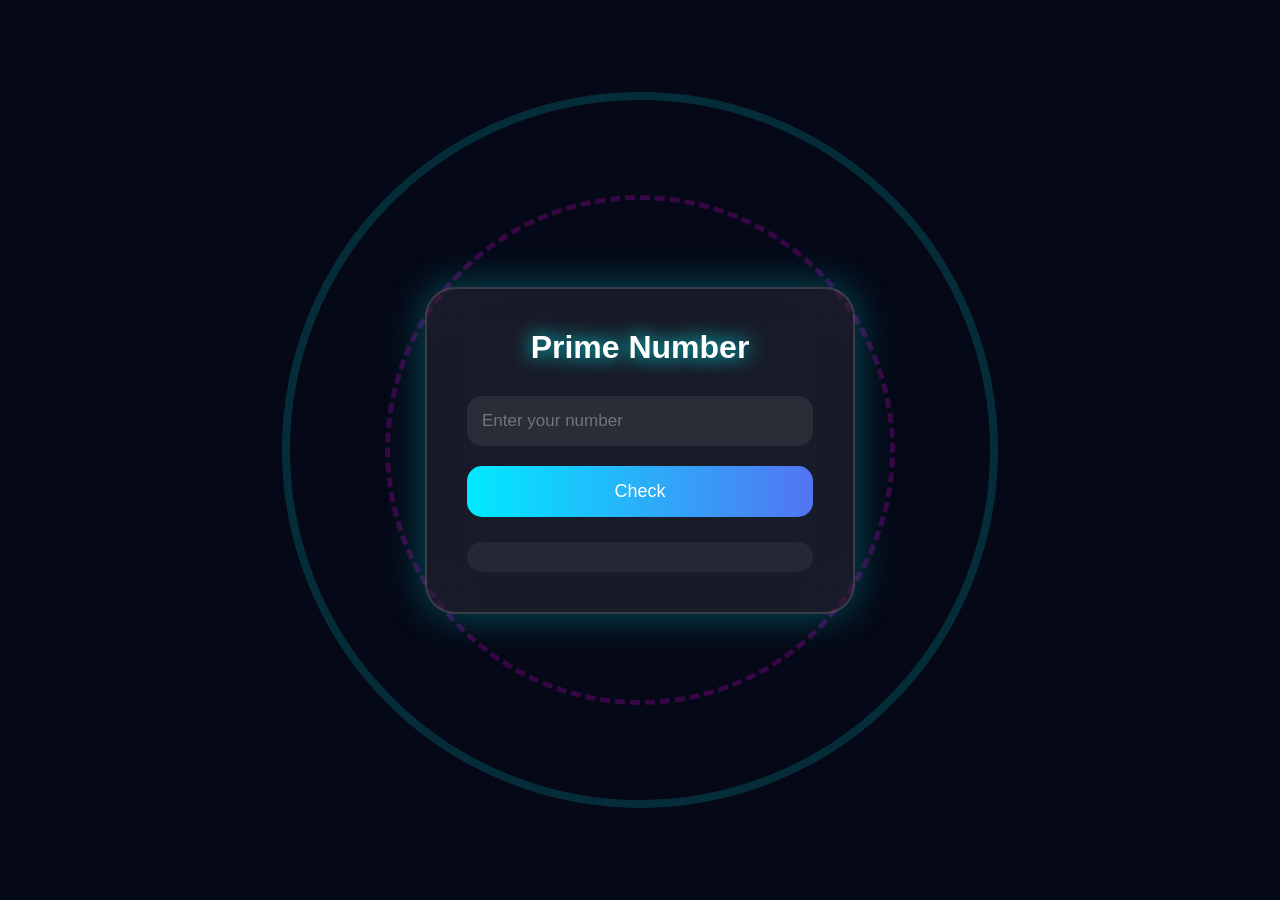
<file: 02_prime_number/index.html>
<!DOCTYPE html>
<html lang="en">
<head>
    <meta charset="UTF-8">
    <meta name="viewport" content="width=device-width, initial-scale=1.0">
    <title>Prime Number</title>
    <link rel="stylesheet" href="style.css">
</head>
<body>
    

    <div class="container">

        <form action="" id="form">

            <h1>Prime Number</h1>

            <input type="number" id="num" placeholder="Enter your number">
        
        
            <button type="submit">Check</button>

            <div id="result"></div>
        </form>
    </div>
<script src="./script.js"></script>
</body>
</html>
</file>
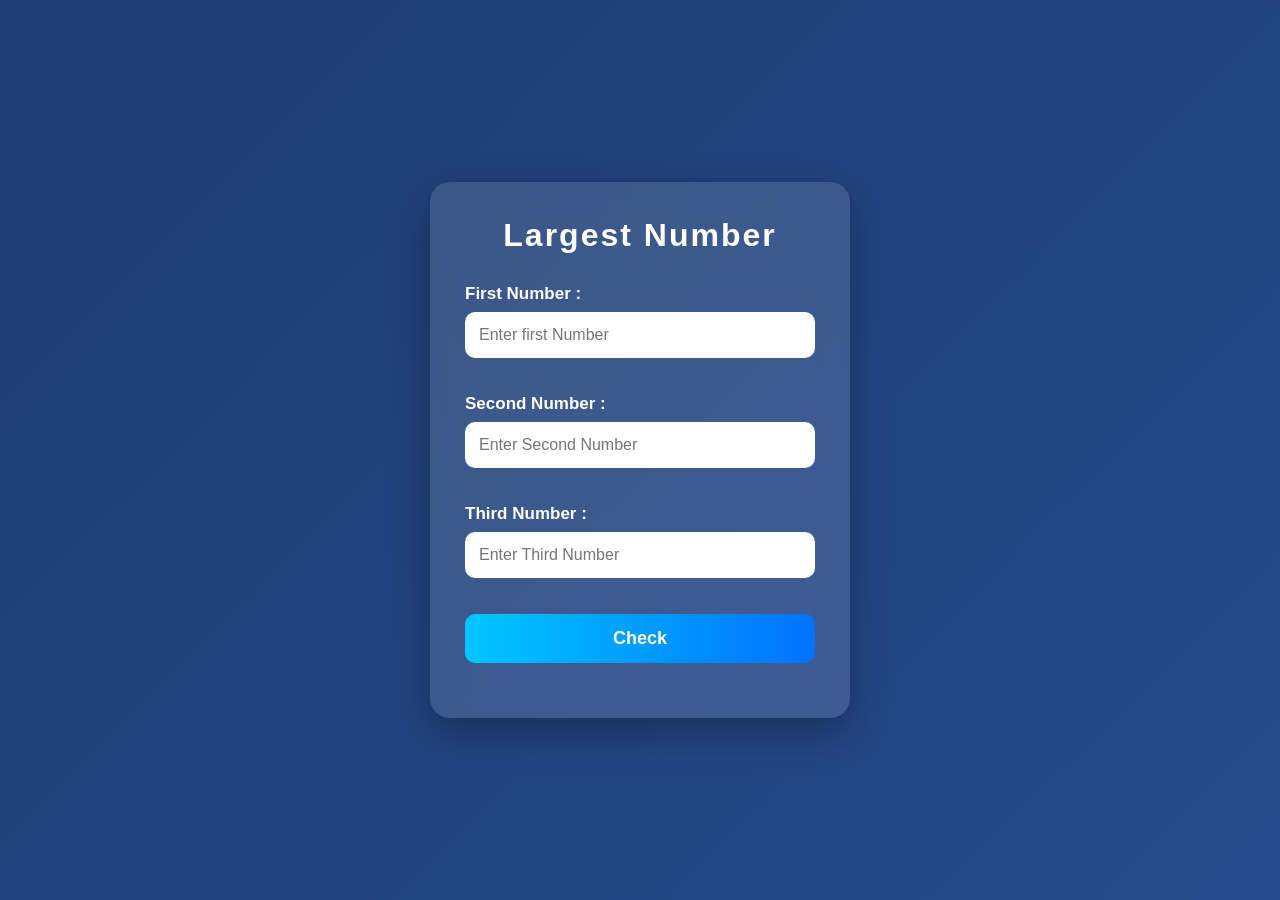
<file: 03_largest_number/index.html>
<!DOCTYPE html>
<html lang="en">
<head>
    <meta charset="UTF-8">
    <meta name="viewport" content="width=device-width, initial-scale=1.0">
    <title>Largest Number</title>
    <link rel="stylesheet" href="style.css">
</head>
<body>

    <div class="container">

        <div class="main_form">

            
            <h1>Largest Number</h1>


            <form id="form">

                <div class="form_type">

                    <label for="" class="start_number">First Number :</label>

                    <input type="number" id="firstNumber" placeholder="Enter first Number" class="form_type" required>

                </div>

             
                <div class="form_type">

                    <label for="" class="Second_number">Second Number :</label>

                    <input type="number" id="secondNumber" placeholder="Enter Second Number" class="form_type" required>
                </div>

                <div class="form_type">


                    <label for="" class="third_number">Third Number :</label>

                    <input type="number" id="thirdnumber" placeholder="Enter Third Number" class="form_type" required>
                </div>

                <button type="submit" class="btn">Check</button>


                <div id="result"></div>

            </form>

            <script src="./script.js"></script>
        </div>
        </div>
    
    
</body>
</html>
</file>
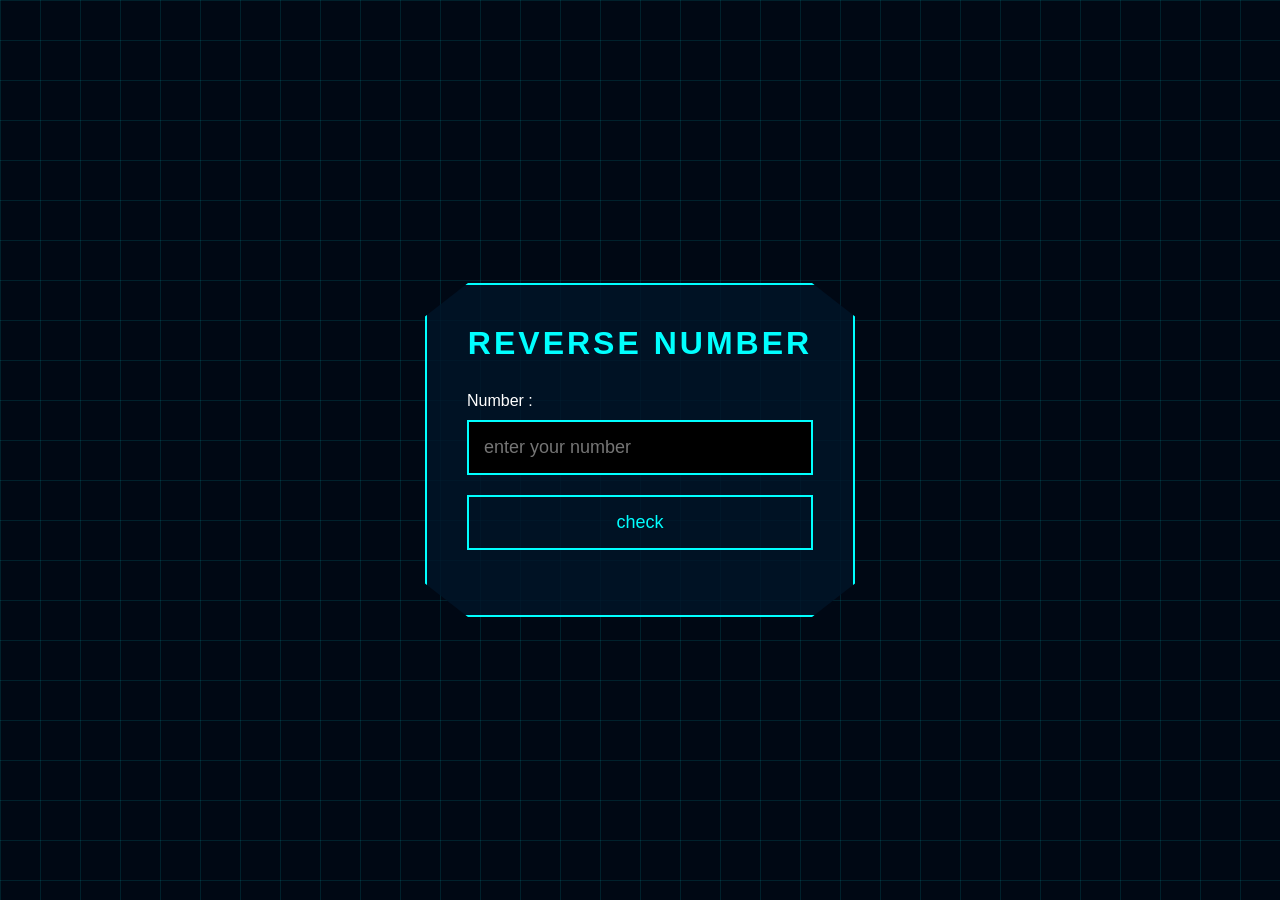
<file: 04_reverse/index.html>
<!DOCTYPE html>
<html lang="en">
<head>
    <meta charset="UTF-8">
    <meta name="viewport" content="width=device-width, initial-scale=1.0">
    <title>Reverse Number</title>
    <link rel="stylesheet" href="style.css">
</head>
<body>
    
    <form action="" id="form">

        <h1>Reverse Number</h1>

        <label for="Number" >Number :</label>

        <input type="number" id="input_id" placeholder="enter your number">

        <button type="submit">check</button>

        <div id="result"></div>
    </form>

<script src="./script.js"></script>
</body>
</html>
</file>
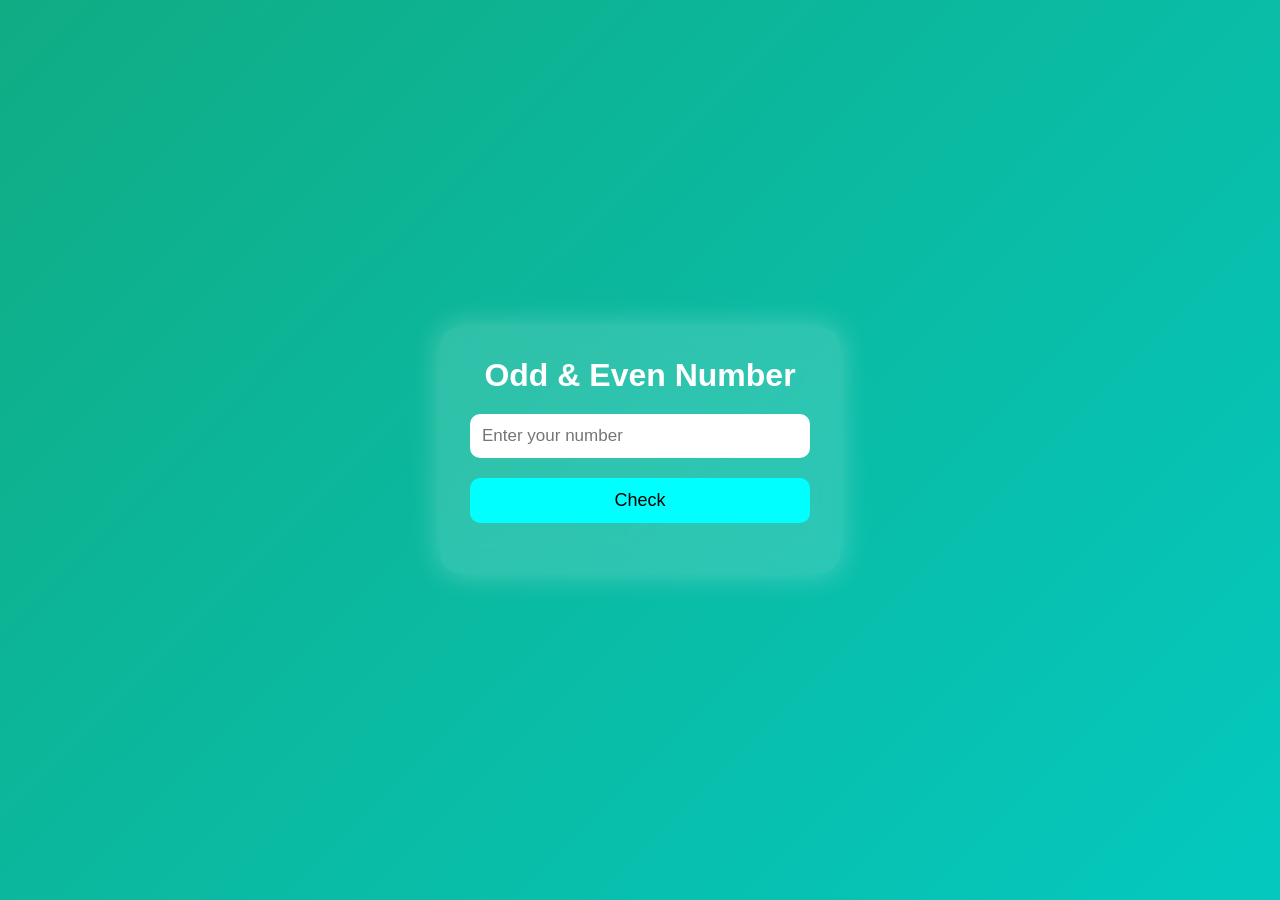
<file: 01_even_and_odd/index..html>
<!DOCTYPE html>
<html lang="en">
<head>
    <meta charset="UTF-8">
    <meta name="viewport" content="width=device-width, initial-scale=1.0">
    <title>Odd and Even Number</title>
    <link rel="stylesheet" href="style.css">
</head>
<body>

    <div class="container">

        <form action="" id="form">

            <h1>Odd & Even Number</h1>

            <input type="number" id="num" placeholder="Enter your number">

            <button type="submit">Check</button>

            <div id="result"></div>

        </form>
    </div>

    <script src="./script.js"></script>
    
</body>
</html>
</file>
<file: 02_prime_number/style.css>
*{
    margin:0;
    padding:0;
    box-sizing:border-box;
    font-family:"Poppins",sans-serif;
}

body{
    display:flex;
    justify-content:center;
    align-items:center;
    min-height:100vh;
    background:#050816;
    overflow:hidden;
}

/* Aura Ring */

body::before{
    content:"";
    position:absolute;
    width:700px;
    height:700px;
    border:8px solid rgba(0,255,255,.15);
    border-radius:50%;
    animation:rotate 12s linear infinite;
}

body::after{
    content:"";
    position:absolute;
    width:500px;
    height:500px;
    border:5px dashed rgba(255,0,255,.2);
    border-radius:50%;
    animation:rotateReverse 8s linear infinite;
}

@keyframes rotate{
    from{
        transform:rotate(0deg);
    }
    to{
        transform:rotate(360deg);
    }
}

@keyframes rotateReverse{
    from{
        transform:rotate(360deg);
    }
    to{
        transform:rotate(0deg);
    }
}

/* Card */

.container{
    position:relative;
    z-index:10;
}

form{
    width:430px;
    padding:40px;
    background:rgba(255,255,255,.08);
    backdrop-filter:blur(25px);
    border-radius:30px;
    border:2px solid rgba(255,255,255,.15);
    box-shadow:0 0 40px rgba(0,255,255,.3);
    animation:floating 5s ease-in-out infinite;
    transition:.5s;
}

@keyframes floating{

0%,100%{
transform:translateY(0) rotateX(0deg);
}

50%{
transform:translateY(-15px) rotateX(6deg);
}

}

form:hover{
    transform:perspective(1000px) rotateY(8deg) rotateX(8deg);
}

h1{
    text-align:center;
    color:#fff;
    margin-bottom:30px;
    font-size:32px;
    text-shadow:0 0 20px cyan;
}

label{
    display:block;
    color:white;
    margin-bottom:10px;
    font-size:18px;
}

input{
    width:100%;
    padding:15px;
    border:none;
    border-radius:15px;
    outline:none;
    background:rgba(255,255,255,.08);
    color:white;
    font-size:17px;
    transition:.4s;
}

input:focus{
    transform:scale(1.05);
    box-shadow:0 0 20px cyan;
}

button{
    width:100%;
    margin-top:20px;
    padding:15px;
    border:none;
    border-radius:15px;
    background:linear-gradient(90deg,#00eaff,#7c3aed,#ff0080);
    background-size:300%;
    color:white;
    font-size:18px;
    cursor:pointer;
    animation:gradient 4s linear infinite;
    transition:.4s;
}

@keyframes gradient{
    100%{
        background-position:300%;
    }
}

button:hover{
    transform:scale(1.05);
    box-shadow:0 0 30px cyan;
}

#result{
    margin-top:25px;
    padding:15px;
    border-radius:15px;
    text-align:center;
    font-size:24px;
    font-weight:bold;
    color:#00ff99;
    background:rgba(255,255,255,.06);
    animation:glow 1.2s infinite alternate;
}

@keyframes glow{

from{
    box-shadow:0 0 10px #00ff99;
    text-shadow:0 0 10px #00ff99;
}

to{
    box-shadow:0 0 30px #00ff99;
    text-shadow:0 0 25px #00ff99;
}

}
</file>
<file: 03_largest_number/style.css>
*{
    margin: 0;
    padding: 0;
    box-sizing: border-box;
    font-family: 'Poppins', sans-serif;
}

body{
    display: flex;
    justify-content: center;
    align-items: center;
    min-height: 100vh;
    background: linear-gradient(135deg,#1e3c72,#2a5298,#6dd5fa);
    background-size: 300% 300%;
    animation: bg 8s infinite alternate;
}

@keyframes bg{
    0%{
        background-position: left;
    }
    100%{
        background-position: right;
    }
}

.container{
    width: 100%;
    display: flex;
    justify-content: center;
    align-items: center;
}

.main_form{
    width: 420px;
    background: rgba(255,255,255,0.12);
    backdrop-filter: blur(15px);
    padding: 35px;
    border-radius: 20px;
    box-shadow: 0 15px 40px rgba(0,0,0,.3);
    animation: popup .8s ease;
}

@keyframes popup{
    from{
        transform: translateY(-40px);
        opacity: 0;
    }
    to{
        transform: translateY(0);
        opacity: 1;
    }
}

h1{
    text-align: center;
    color: white;
    margin-bottom: 30px;
    letter-spacing: 2px;
}

.form_type{
    margin-bottom: 18px;
}

label{
    display: block;
    color: white;
    margin-bottom: 8px;
    font-size: 17px;
    font-weight: 600;
}

input{
    width: 100%;
    padding: 14px;
    border: none;
    border-radius: 10px;
    outline: none;
    font-size: 16px;
    transition: .3s;
}

input:focus{
    transform: scale(1.03);
    box-shadow: 0 0 15px cyan;
}

.btn{
    width: 100%;
    padding: 14px;
    border: none;
    border-radius: 10px;
    background: linear-gradient(to right,#00c6ff,#0072ff);
    color: white;
    font-size: 18px;
    cursor: pointer;
    transition: .3s;
    font-weight: bold;
}

.btn:hover{
    transform: translateY(-3px);
    box-shadow: 0 0 20px cyan;
}

#result{
    margin-top: 20px;
    text-align: center;
    font-size: 24px;
    font-weight: bold;
    color: #ffff00;
    animation: glow 1s infinite alternate;
}

@keyframes glow{
    from{
        text-shadow: 0 0 5px yellow;
    }
    to{
        text-shadow: 0 0 20px yellow,
                     0 0 35px yellow;
    }
}

@media(max-width:480px){

    .main_form{
        width:90%;
        padding:25px;
    }

    h1{
        font-size:28px;
    }

    input,
    .btn{
        font-size:16px;
    }

}
</file>
<file: 04_reverse/style.css>
*{
    margin:0;
    padding:0;
    box-sizing:border-box;
    font-family:Arial,sans-serif;
}

body{
    display:flex;
    justify-content:center;
    align-items:center;
    min-height:100vh;
    background:#000814;
    overflow:hidden;
}

/* Grid Background */

body{
    background-image:
    linear-gradient(rgba(0,255,255,.1) 1px, transparent 1px),
    linear-gradient(90deg, rgba(0,255,255,.1) 1px, transparent 1px);
    background-size:40px 40px;
    animation:gridMove 10s linear infinite;
}

@keyframes gridMove{
    from{
        background-position:0 0;
    }
    to{
        background-position:40px 40px;
    }
}

/* Form */

form{
    width:430px;
    padding:40px;
    background:rgba(0,20,40,.8);
    clip-path:polygon(
    10% 0,
    90% 0,
    100% 10%,
    100% 90%,
    90% 100%,
    10% 100%,
    0 90%,
    0 10%);
    border:2px solid cyan;
    box-shadow:
    0 0 20px cyan,
    0 0 60px rgba(0,255,255,.3);
}

h1{
    color:cyan;
    text-align:center;
    margin-bottom:30px;
    text-transform:uppercase;
    letter-spacing:3px;
}

label{
    color:white;
    display:block;
    margin-bottom:10px;
}

input{
    width:100%;
    padding:15px;
    background:black;
    border:2px solid cyan;
    color:cyan;
    font-size:18px;
    outline:none;
    margin-bottom:20px;
}

input:focus{
    box-shadow:0 0 20px cyan;
}

button{
    width:100%;
    padding:15px;
    background:transparent;
    border:2px solid cyan;
    color:cyan;
    font-size:18px;
    cursor:pointer;
    transition:.4s;
}

button:hover{
    background:cyan;
    color:black;
    letter-spacing:3px;
}

#result{
    margin-top:25px;
    text-align:center;
    color:#00ff99;
    font-size:26px;
    font-weight:bold;
}
</file>
<file: 01_even_and_odd/style.css>
*{
    margin: 0;
    padding: 0;
    box-sizing: border-box;
    font-family: sans-serif;
}

body{
    display: flex;
    justify-content: center;
    align-items: center;
    min-height: 100vh;
    overflow: hidden;
    background: linear-gradient(-45deg,#ff6b6b,#4834d4,#00d2d3,#10ac84);
    background-size: 400% 400%;
    animation: gradient 10s ease infinite;
}

@keyframes gradient{
    0%{
        background-position: 0% 50%;
    }
    50%{
        background-position: 100% 50%;
    }
    100%{
        background-position: 0% 50%;
    }
}

#form{
    width: 400px;
    background: rgba(255,255,255,0.15);
    backdrop-filter: blur(15px);
    padding: 30px;
    border-radius: 20px;
    box-shadow: 0 0 30px rgba(255,255,255,0.3);
    transition: 0.5s;
    animation: updown 3s ease-in-out infinite;
}

#form:hover{
    transform: scale(1.05) rotate(1deg);
    box-shadow: 0 0 50px cyan;
}

@keyframes updown{
    0%,100%{
        transform: translateY(0);
    }
    50%{
        transform: translateY(-15px);
    }
}

h1{
    text-align: center;
    color: white;
    margin-bottom: 20px;
    animation: glow 2s infinite alternate;
}

@keyframes glow{
    from{
        text-shadow: 0 0 10px white;
    }
    to{
        text-shadow: 0 0 30px cyan;
    }
}

label{
    color: white;
    font-size: 18px;
    display: block;
    margin-bottom: 10px;
}

input{
    width: 100%;
    padding: 12px;
    border: none;
    border-radius: 10px;
    outline: none;
    font-size: 17px;
    transition: 0.4s;
}

input:focus{
    transform: scale(1.05);
    box-shadow: 0 0 20px cyan;
}

button{
    width: 100%;
    margin-top: 20px;
    padding: 12px;
    border: none;
    border-radius: 10px;
    background: cyan;
    color: black;
    font-size: 18px;
    cursor: pointer;
    transition: 0.4s;
}

button:hover{
    background: white;
    transform: scale(1.05);
    box-shadow: 0 0 25px cyan;
}

#result{
    margin-top: 20px;
    text-align: center;
    color: white;
    font-size: 24px;
    font-weight: bold;
}
</file>
